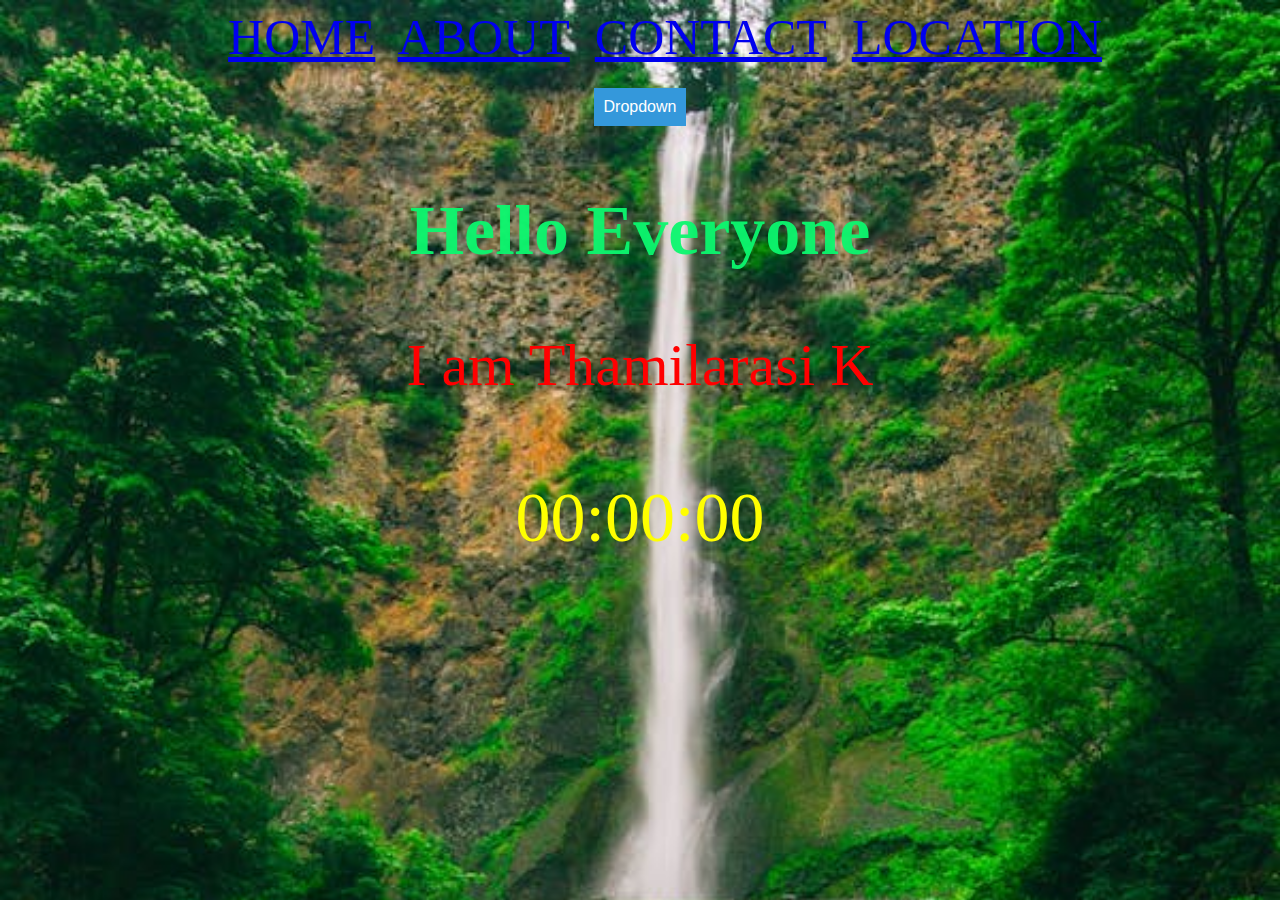
<file: index.html>
<!DOCTYPE html>
<html lang="en">
<head>
    <meta charset="UTF-8">
    <meta name="viewport" content="width=device-width, initial-scale=1.0">
    <title>PORTFOLIO</title>
    <link rel="stylesheet" href="index.css">
</head>
<body>
    <div class="container">
                
                &nbsp;&nbsp;&nbsp;&nbsp;          
               <a href="index.html">HOME</a>&nbsp; 
               <a href="About.html">ABOUT</a>&nbsp;
               <a href="Contact.html">CONTACT</a>&nbsp;
              <a href="location.html">LOCATION</a>&nbsp;
              <div class="dropdown">
                <button onclick="toggleDropdown()" class="dropbtn">Dropdown</button>
                <div id="myDropdown" class="dropdown-content">
                    <a href="#">PROJECTS</a> &nbsp;  
                    <a href="portfolio.html">PORTFOLIO</a>             
                    <a href="OTP.html">OTP</a>
                    <a href="Random_Task.html">Randomnumber</a>
                    <a href="Converter.html">min to sec</a>
                    <a href="Calculator.html">Calculator</a>
                </div>
              </div>
            </tr>
            </h1>
 </div>
   
<!-- <h2 id="name">
    <a href="OTP.html">OTP</a>
    <a href="Random_Task.html">Randomnumber</a>
    <a href="Converter.html">min to sec</a>
    <a href="Calculator.html">Calculator</a>
</h2> --> 
    &nbsp;&nbsp;
    <h1 id="tamil"><span>Hello Everyone</span></h1>
    <p id="a"><SPAN>I am Thamilarasi K</SPAN></p><br>
    <div id="tamil1">
        <span id="hours">00</span>
        <span>:</span>
        <span id="minutes">00</span>
        <span>:</span>
        <span id="seconds">00</span>
        <span id="ampm"></span>
    </div>
<script>
function toggleDropdown() {
  var dropdown = document.getElementById("myDropdown");
  if (dropdown.style.display === "none") {
    dropdown.style.display = "block";
  } else {
    dropdown.style.display = "none";
  }
}




    function digital_clock(){
        let clock = new Date();
        let hr =clock.getHours();
        let min=clock.getMinutes();
        let sec=clock.getSeconds();
        let ampmresult;
       if(hr<12)
        ampmresult="AM";      
        else
           ampmresult="PM";

         ampm.innerHTML=ampmresult;
       let hours=document.querySelector("#hours");
       if (hr>12);
       hr=hr-12;
       if (hr<10)
       hr="0"+hr;
       hours.innerHTML=hr;
       let minutes =document.querySelector("#minutes");
       if (min<10)
       min="0"+min;
       minutes.innerHTML=min;
       let seconds =document.querySelector("#seconds");
       if (sec<10)
       sec="0"+sec;
       seconds.innerHTML=sec;
        }
        setInterval(digital_clock,1000)

</script>         
</body>
</html>
</file>
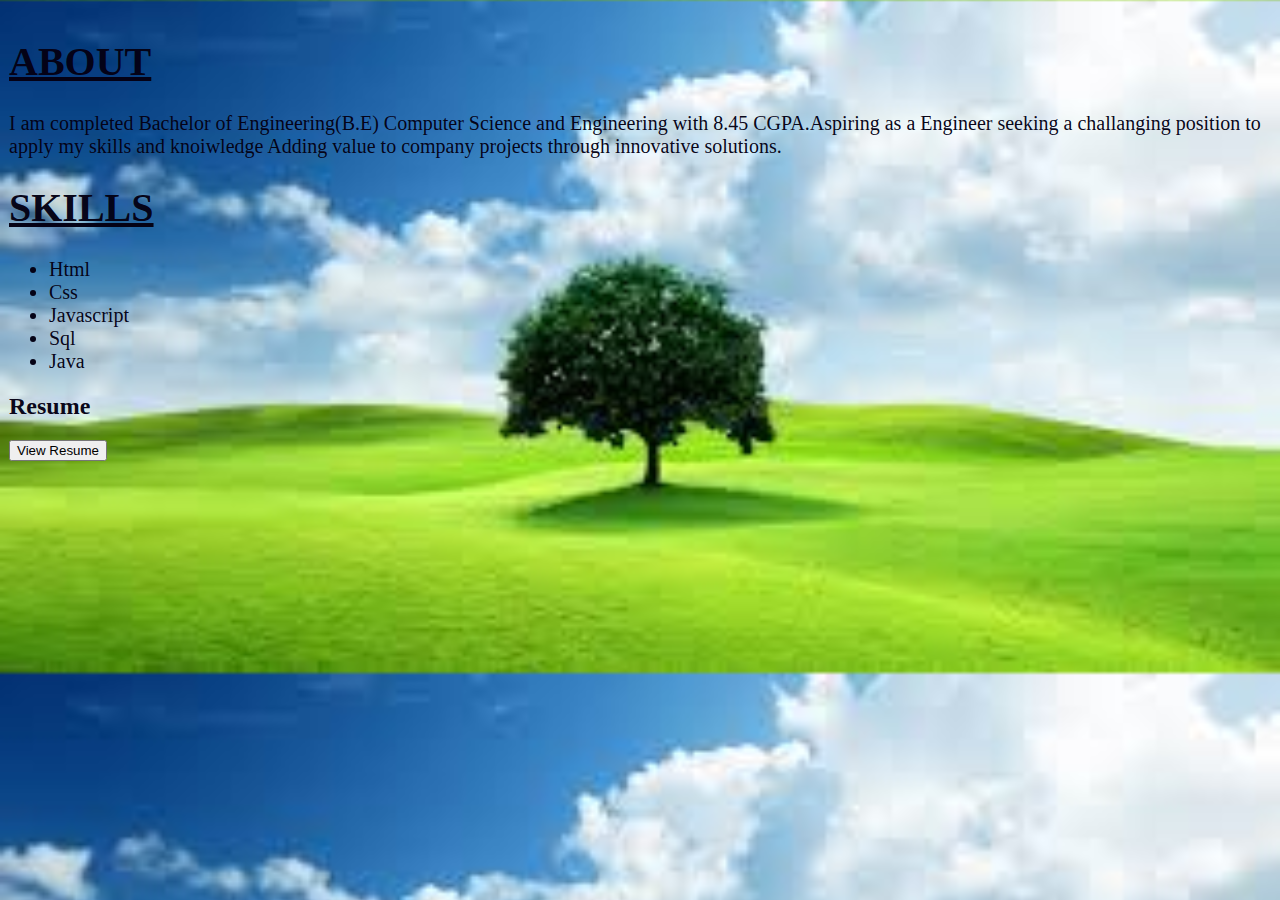
<file: About.html>
<!DOCTYPE html>
<html lang="en">
<head>
    <meta charset="UTF-8">
    <meta name="viewport" content="width=device-width, initial-scale=1.0">
    <title>Document</title>
<link rel="stylesheet" href="about.css">
</head>
<body>  
    
    <!-- <h1>
        <tr>
            &nbsp;&nbsp;&nbsp;&nbsp;          
            <a href="index.html">HOME</a>&nbsp;
            <a href="About.html">ABOUT</a>&nbsp;
            <a href="portfolio.html">PORTFOLIO</a>&nbsp;
            <a href="Contact.html">CONTACT</a>&nbsp;
            <a href="location.html">LOCATION</a>&nbsp; 
        </tr>  
    </h1> -->
    <div id="ta">
        <h1 class="p">ABOUT</h1>
        <P> I am completed Bachelor of Engineering(B.E) Computer Science and Engineering with 8.45 CGPA.Aspiring as a Engineer seeking a challanging position to apply my skills and knoiwledge Adding value to company projects through innovative solutions.
       </P>
    </div>
    <div id="a">
    <h1 class="p">SKILLS </h1>
    <ul>
    <li>Html</li>
    <li>Css</li>
    <li>Javascript</li>
    <li>Sql</li>
    <li>Java</li>
    </ul>
    </div>
</section>
<section id="resume">
    <h2>Resume</h2>
    <button id="DownloadResume">View Resume</button>
    <div id="resumeContainer">       
    </div>
</section>
<script>
    document.getElementById('DownloadResume').addEventListener('click', function() {
    fetch('Tamil _resume.pdf') 
        .then(response => response.blob())
        .then(blob => {
            const url = window.URL.createObjectURL(blob);
            const a = document.createElement('a');
            a.href = url
            a.download = 'Tamil _resume.pdf';
            document.getElementById('resumeContainer').appendChild(a);
            a.click();
            window.URL.revokeObjectURL(url);
        })
        .catch(error => console.error(error));
})
</script>

</body>
</html>
</file>
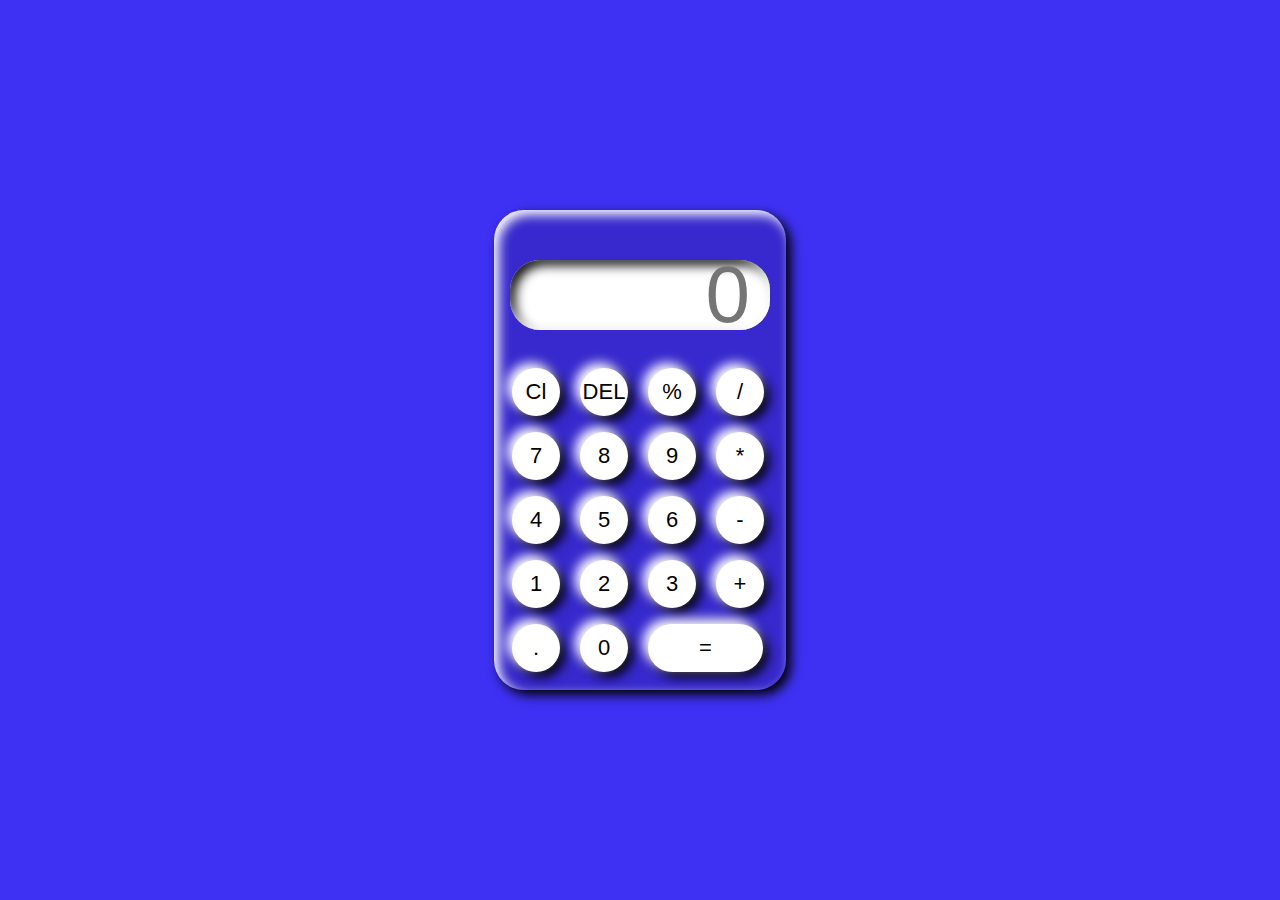
<file: Calculator.html>
<!DOCTYPE html>
<html lang="en">
<head>
    <meta charset="UTF-8">
    <meta name="viewport" content="width=device-width, initial-scale=1.0">
    <title>Calculator</title>
    <link rel="stylesheet" href="calculator.css">
</head>
<body>
    
    <div class="calculator">
        <!-- <input type="text" placeholder="0" id="outputScreen" > -->
        <div class="buttons">
            <input type="text" placeholder="0" id="outputScreen" >
            <button onclick="Clear()">Cl</button>
            <button onclick="del()">DEL</button>
            <button onclick="Display('%')">%</button>
            <button onclick="Display('/')">/</button>
            <button onclick="Display('7')">7</button>
            <button onclick="Display('8')">8</button>
            <button onclick="Display('9')">9</button>
            <button onclick="Display('*')">*</button>
            <button onclick="Display('4')">4</button>
            <button onclick="Display('5')">5</button>
            <button onclick="Display('6')">6</button>
            <button onclick="Display('-')">-</button>
            <button onclick="Display('1')">1</button>
            <button onclick="Display('2')">2</button>
            <button onclick="Display('3')">3</button>
            <button onclick="Display('+')">+</button>
            <button onclick="Display('.')">.</button>
            <button onclick="Display('0')">0</button>
            <button onclick="calculate()" class="equals">=</button>
            <!-- <button onclick="addToDisplay('')">/</button> -->
        </div>
    </div>
      <script>
       let outputScreen = document.getElementById('outputScreen');

function Display(num) {
    outputScreen.value += num;
}

function calculate() {
  try {
    outputScreen.value = eval(outputScreen.value);
  } catch (error) {
      alert("Invalid");
  }
}
function Clear(){
    outputScreen.value="";
}
function del(){
    outputScreen.value=outputScreen.value.slice(0,-1);

}
</script> 
</body>
</html>
</file>
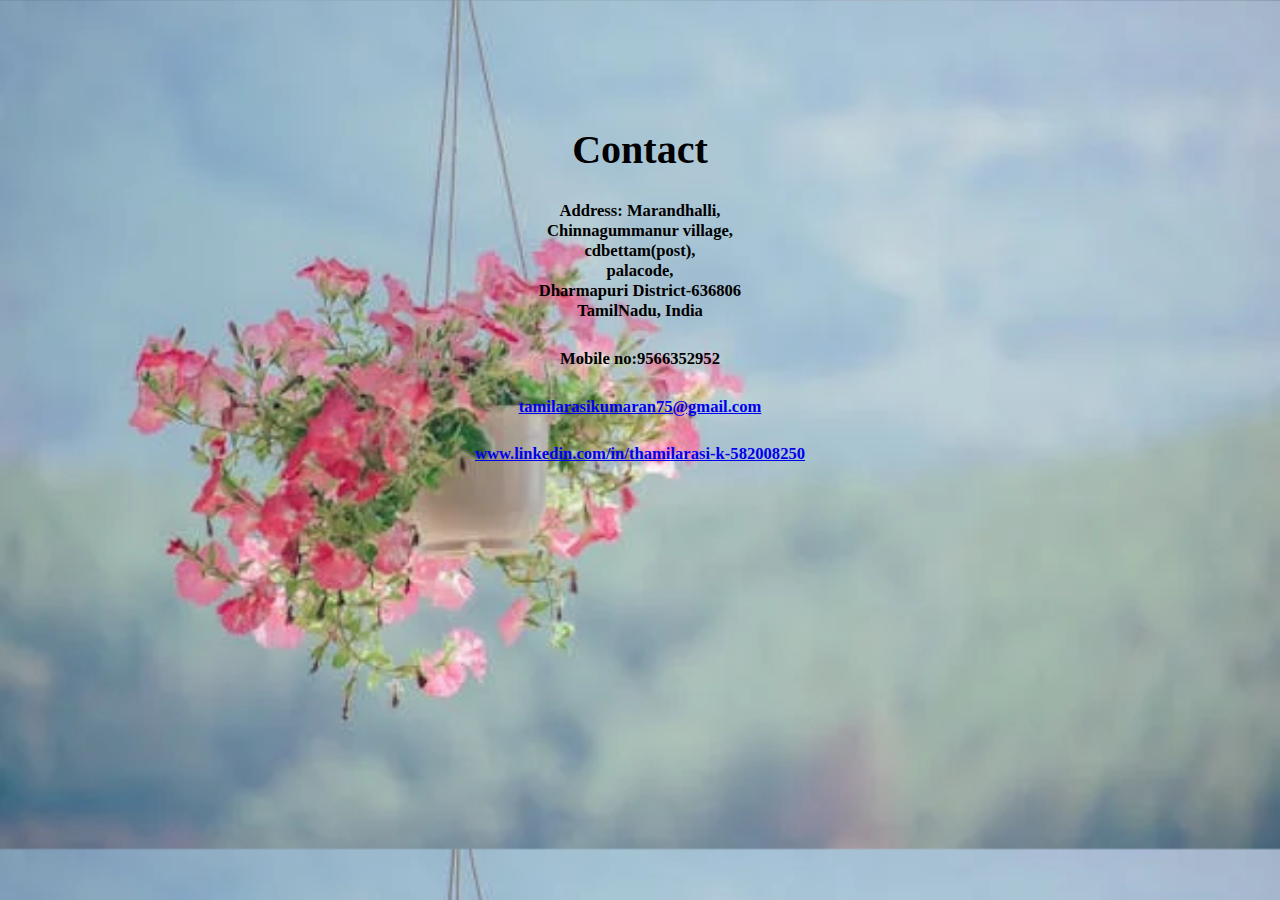
<file: Contact.html>
<!DOCTYPE html>
<html lang="en">
<head>
    <meta charset="UTF-8">
    <meta name="viewport" content="width=device-width, initial-scale=1.0">
    <title>portfoliot</title>
</head>
<body>
    <style>
        body{
            background-image: url(flower.jpeg);
            background-size:cover;
            /* background-color: rgb(218, 26, 115); */
        }
        .a{
            text-align: center;
            font-size: 20px;
            padding: 0px;
            margin-top:10%;
           font-family:'Times New Roman', Times, serif
        }
        #b:hover{
            color: rgb(96, 233, 181);
        }
        #c:hover{
            color: goldenrod;
        }

    </style>
     <!-- <h1 id="c">
        <tr>
            &nbsp;&nbsp;&nbsp;&nbsp;          
            <a href="index.html">HOME</a>&nbsp;
            <a href="About.html">ABOUT</a>&nbsp;
            <a href="portfolio.html">PORTFOLIO</a>&nbsp;
            <a href="Contact.html">CONTACT</a>&nbsp;
            <a href="location.html">LOCATION</a>&nbsp; 
        </tr>  
    </h1> -->
    <div class="a">
    <h1 id="b">Contact</h1>
    <h5>Address: Marandhalli,<br>Chinnagummanur village,<br>cdbettam(post), <br> palacode,<br> Dharmapuri District-636806<br> TamilNadu, India</h5>
    <h5>Mobile no:9566352952 </h5>
    <h5><a href="mailto:"tamilarasikumaran75@gmail.com">tamilarasikumaran75@gmail.com</h5>
        <h5><a href="linkedin:www.linkedin.com/in/thamilarasi-k-582008250">www.linkedin.com/in/thamilarasi-k-582008250</a></h5>
    </div>
</body>
</html>
</file>
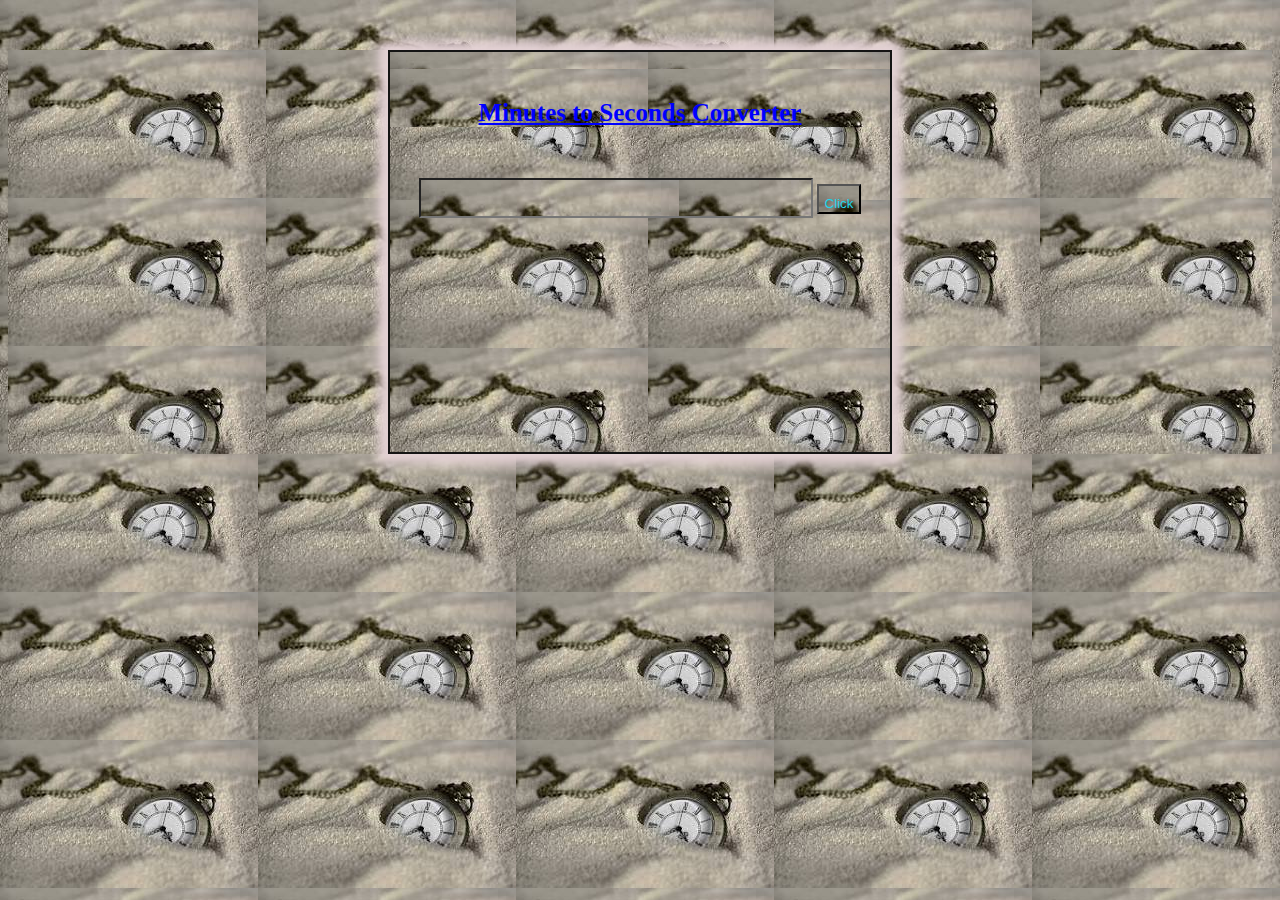
<file: Converter.html>
<!DOCTYPE html>
<html lang="en">
<head>
<meta charset="UTF-8">
<meta name="viewport" content="width=device-width, initial-scale=1.0">
<title>Minutes to Seconds Converter</title>
<link rel="stylesheet" href="Convertor.css">
</head>
<body>
<div class="converter">
  <h1>Minutes to Seconds Converter</h1>
  <input type="number" id="minutes" >
  <button onclick="convert()">Click</button>
  <p id="result"></p>
</div>
<script>
    function convert() {
  var minutes = parseFloat(document.getElementById("minutes").value);
  var seconds = minutes * 60;
  document.getElementById("result").innerHTML = minutes + " minutes = " + seconds + " seconds";
}

</script>
</body>
</html>
</file>
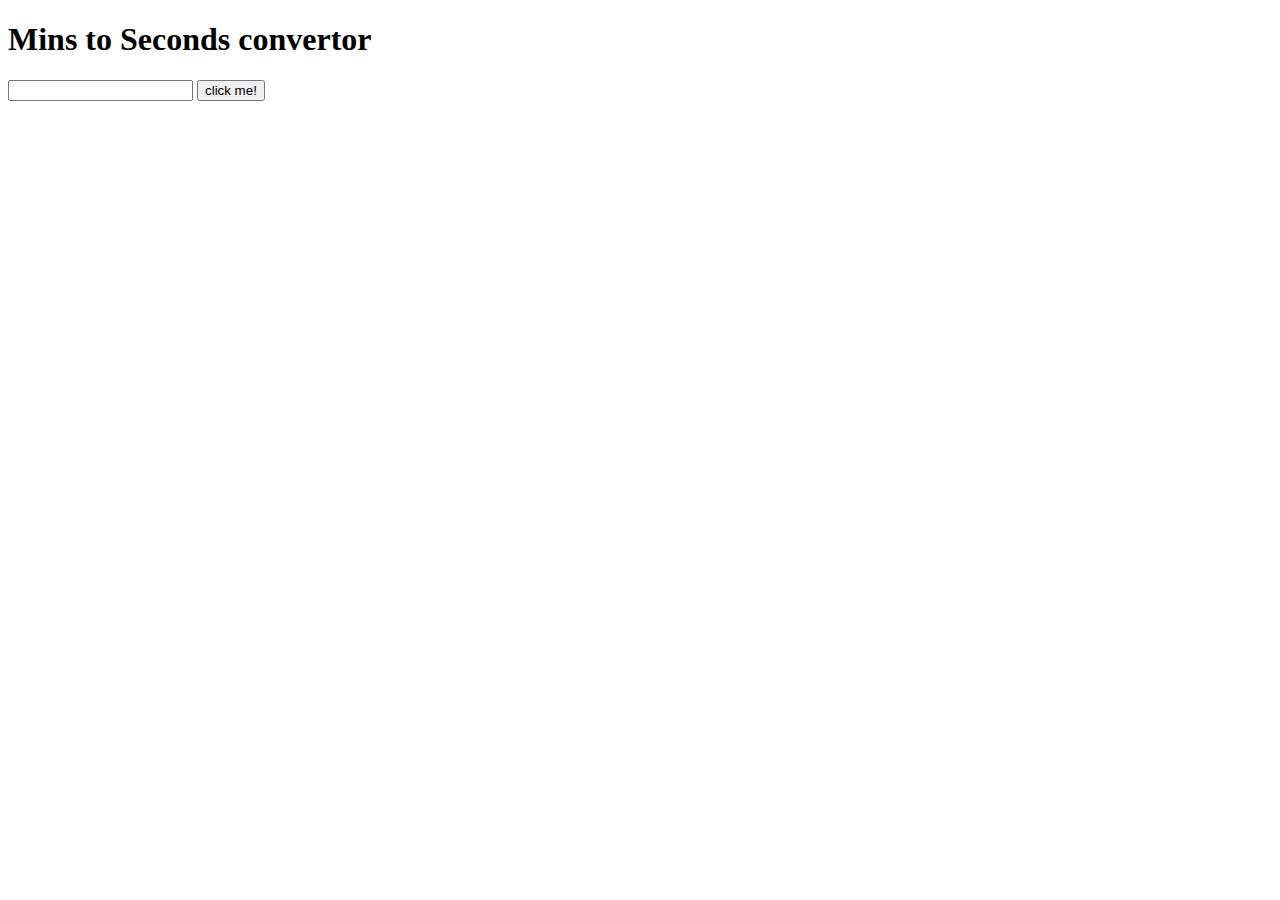
<file: javaS.html>
<!DOCTYPE html>
<html lang="en">
<head>
    <meta charset="UTF-8">
    <meta name="viewport" content="width=device-width, initial-scale=1.0">
    <title>Document</title>
</head>
<body>
    <h1>Mins to Seconds convertor</h1>
    <input id="input" type="text">
    <button type="button" onclick="getvalue()">click me!</button>
    <h1 id="output"></h1>
    <script>
        function getvalue(){
            let inp = document.querySelector("#input").value
            let out = document.querySelector("#output")
            let mins=inp/60
            out.innerHTML=mins
        }
    </script>

</body>
</html>
</file>
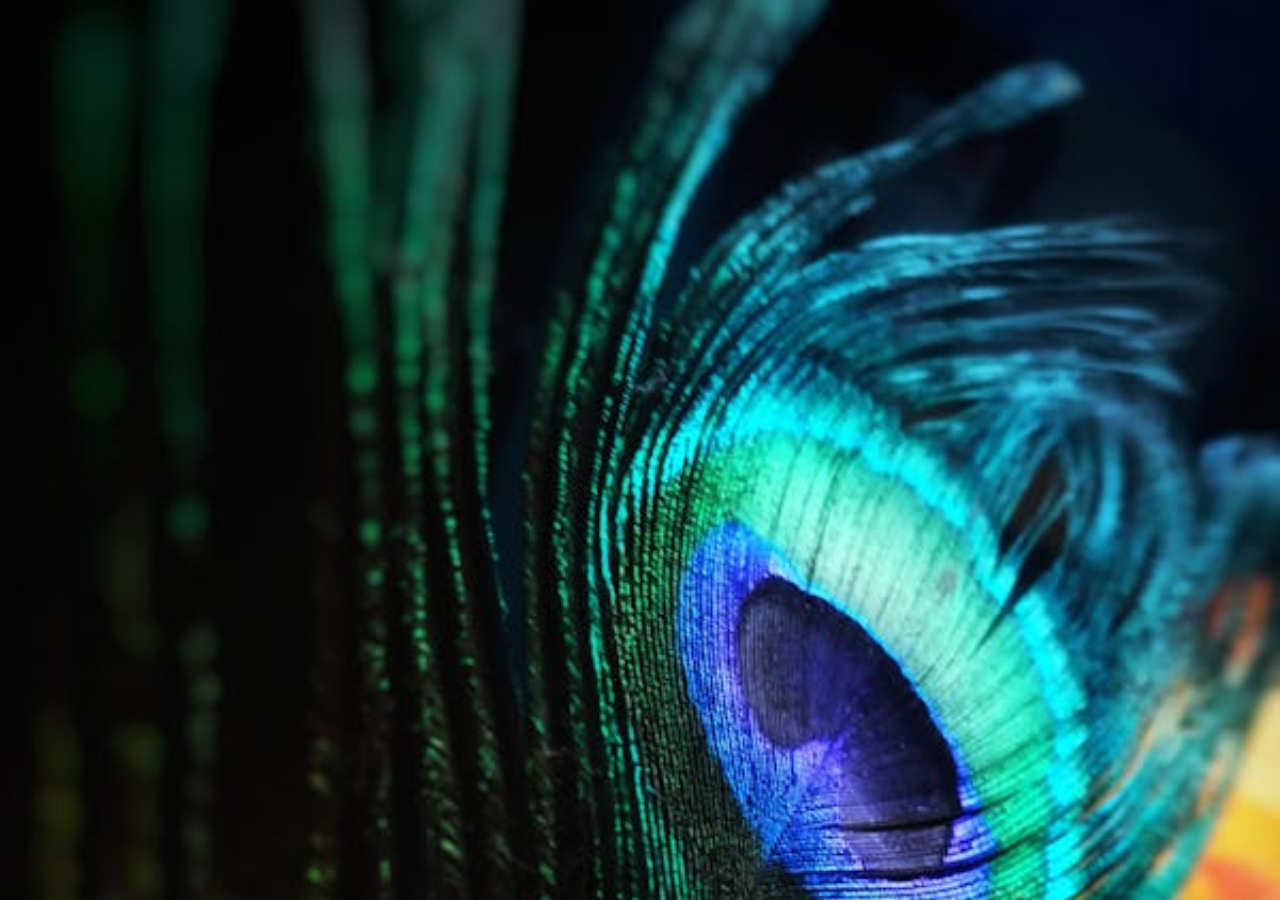
<file: location.html>
<!DOCTYPE html>
<html lang="en">
<head>
    <meta charset="UTF-8">
    <meta name="viewport" content="width=device-width, initial-scale=1.0">
    <title>Document</title>
</head>
<body>
    <style>
        body{
            background-image:url(image.jpeg);
            background-size: cover;
            /* background-color: blanchedalmond; */
        }
    </style>
    <!-- <DIV>
     <h1>
        <tr>
            &nbsp;&nbsp;&nbsp;&nbsp;          
            <a href="index.html">HOME</a>&nbsp;
            <a href="About.html">ABOUT</a>&nbsp;
            <a href="portfolio.html">PORTFOLIO</a>&nbsp;
            <a href="Contact.html">CONTACT</a>&nbsp;
            <a href="location.html">LOCATION</a>&nbsp; 
        </tr>  
    </h1> -->
</DIV>
    <div style="max-width:100%;list-style:none; transition: none;overflow:hidden;width:500px;height:500px;"><div id="google-maps-display" style="height:100%; width:100%;max-width:100%;"><iframe style="height:100%;width:100%;border:0;" frameborder="0" src="https://www.google.com/maps/embed/v1/place?q=Marandahalli.,+Marandahalli+To+Rayakottai+Main+Road,+Marandahalli,+Dharmapuri,+Tamil+Nadu,+India&key=AIzaSyBFw0Qbyq9zTFTd-tUY6dZWTgaQzuU17R8"></iframe></div><a class="google-maps-html" rel="nofollow" href="https://www.bootstrapskins.com/themes" id="authorize-map-data">premium bootstrap themes</a><style>#google-maps-display img{max-height:none;max-width:none!important;background:none!important;}</style></div> 
</body>
</html>
</file>
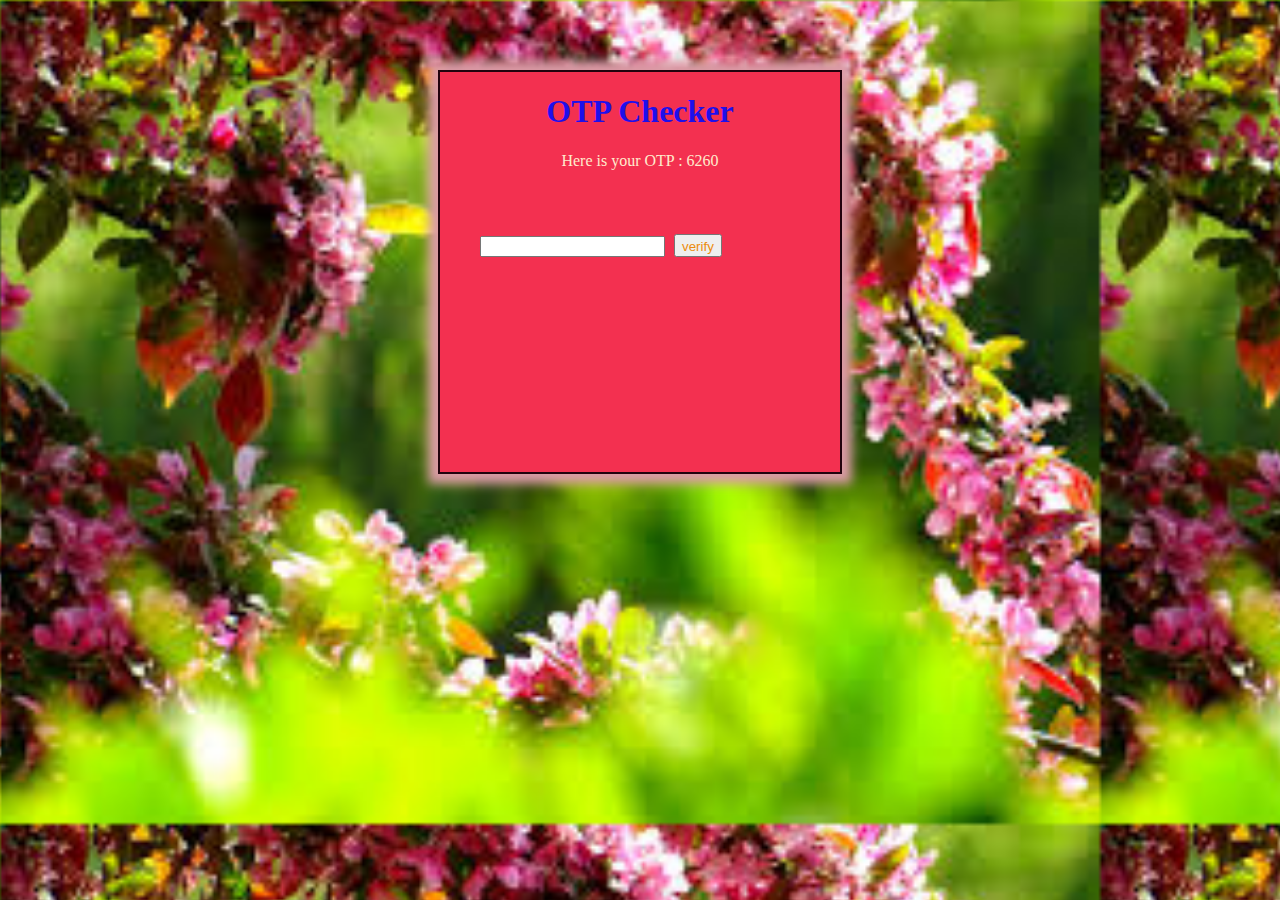
<file: OTP.html>
<!DOCTYPE html>
<html lang="en">
<head>
    <meta charset="UTF-8">
    <meta name="viewport" content="width=device-width, initial-scale=1.0">
    <title>Document</title>
    <link rel="stylesheet" href="otp.css">
</head>
<body>
    <div class="main">
    <h1>OTP Checker</h1>
    <p>Here is your OTP : <span id="otp"></span> </p>
    <div id="tamil">
    <input type="text" id="input">
    <button type="button">verify</button>
    <h1 id="output"></h1>
</div>
</div>
    <script>
        let otp=document.querySelector("#otp");
        let input=document.querySelector("#input");
        let output=document.querySelector("#output");
        let btn=document.querySelector("button");
        btn.addEventListener('click',display);
         function display(){
            if(random == input.value){
                output.innerHTML="Successfull..:)"
            }
            else{
                output.innerHTML="Unsuccessfull..:("
            }
         }

        let random = Math.floor(1000+Math.random()*9000)
        otp.innerHTML=random;
        // setInterval(random,10000);

    </script>
</body>
</html>
</file>
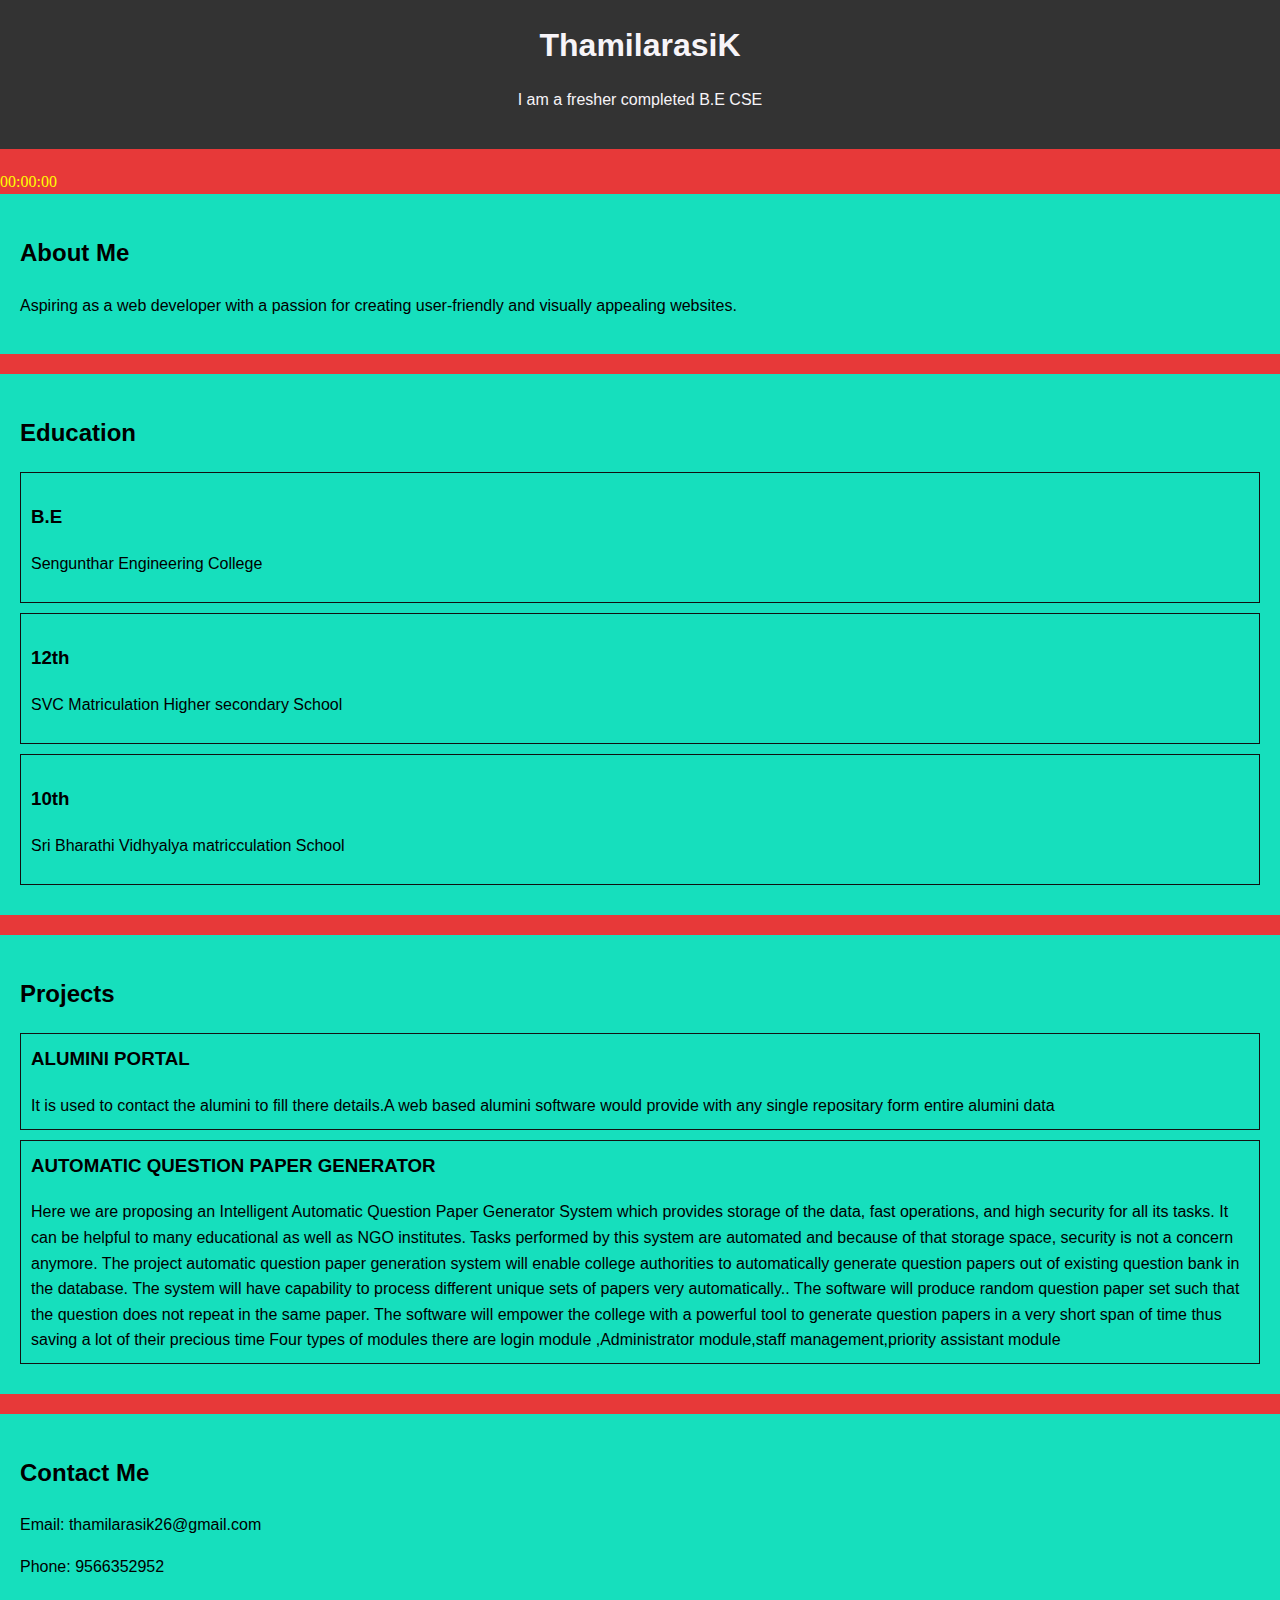
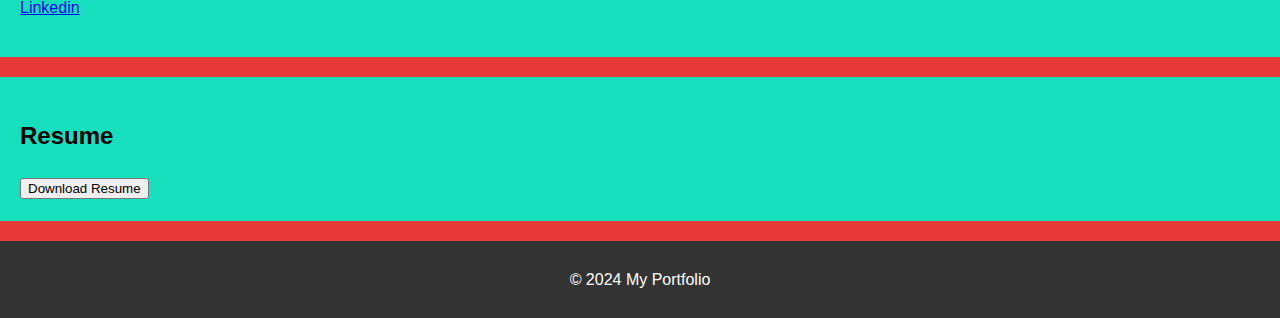
<file: portfolio.html>
<!DOCTYPE html>
<html lang="en">
<head>
    <meta charset="UTF-8">
    <meta name="viewport" content="width=device-width, initial-scale=1.0">
    <title>My Portfolio</title>
    <link rel="stylesheet" href="style.css">
</head>
<body>
    </nav>
    <header>
        <h1>ThamilarasiK</h1>
        <p>I am a fresher completed  B.E CSE</p>
    </header>
    <div id="tamil1">
        <span id="hours">00</span>
        <span>:</span>
        <span id="minutes">00</span>
        <span>:</span>
        <span id="seconds">00</span>
        <span id="ampm"></span>
    </div>

    <div class="container">
        <section id="about">
            <h2>About Me</h2>
            <p>Aspiring as a web developer with a passion for creating user-friendly and visually appealing websites.</p>
        </section>
        <section id="Degree">
            <h2>Education</h2>
            <div class="tamil">
             <h3>B.E</h3>
             <P>Sengunthar Engineering College</P>
            </div>
            <div class="tamil">
                <h3>12th</h3>
                <p>SVC Matriculation Higher secondary School</p>
            </div>
            <div class="tamil">
                <h3>10th</h3>
                <p>Sri Bharathi Vidhyalya matricculation School</p>
            </div>

        </section>

        <section id="projects">
            <h2>Projects</h2>
            <div class="project">
                <h3>ALUMINI PORTAL</h3>
                <p>It is used to contact the alumini to fill there details.A web based alumini software would provide with any single repositary form entire alumini data</p>
            </div>
            <div class="project">
                <h3>AUTOMATIC QUESTION PAPER GENERATOR</h3>
                <p>Here we are proposing an Intelligent Automatic Question Paper Generator System which provides storage of the data, fast operations, and high security for all its tasks. It can be helpful to many educational as well as NGO institutes. Tasks performed by this system are automated and because of that storage space, security is not a concern anymore. The project automatic question paper generation system will enable college authorities to automatically generate question papers out of existing question bank in the database. The system will have capability to process different unique sets of papers very automatically.. The software will produce random question paper set such that the question does not repeat in the same paper. The software will empower the college with a powerful tool to generate question papers in a very short span of time thus saving a lot of their precious time Four types of modules there are login module ,Administrator module,staff management,priority assistant module</p>
            </div>
        </section>

        <section id="contact">
            <h2>Contact Me</h2>
            <p>Email: thamilarasik26@gmail.com</p>
            <p>Phone: 9566352952</p>
            <p><a href="https://www.linkedin.com/in/thamilarasi-k-582008250">Linkedin</a></p>
        </section>
        <section id="resume">
            <h2>Resume</h2>
            <button id="DownloadResume">Download Resume</button>
            <div id="resumeContainer">
                
            </div>
        </section>
            
<script>
document.getElementById('DownloadResume').addEventListener('click', function() {
    fetch('Tamil _resume.pdf') 
        .then(response => response.blob())
        .then(blob => {
            const url = window.URL.createObjectURL(blob);
            const a = document.createElement('a');
            a.href = url
            a.download = 'Tamil _resume.pdf';
            document.getElementById('resumeContainer').appendChild(a);
            a.click();
            window.URL.revokeObjectURL(url);
        })
        .catch(error => console.error(error));
});

function digital_clock(){
        let clock = new Date();
        let hr =clock.getHours();
        let min=clock.getMinutes();
        let sec=clock.getSeconds();
        let ampmresult;
       if(hr<12)
        ampmresult="AM";      
        else
           ampmresult="PM";

         ampm.innerHTML=ampmresult;
       let hours=document.querySelector("#hours");
       if (hr>12);
       hr=hr-12;
       if (hr<10)
       hr="0"+hr;
       hours.innerHTML=hr;
       let minutes =document.querySelector("#minutes");
       if (min<10)
       min="0"+min;
       minutes.innerHTML=min;
       let seconds =document.querySelector("#seconds");
       if (sec<10)
       sec="0"+sec;
       seconds.innerHTML=sec;
        }
        setInterval(digital_clock,1000)

        </script>

        <footer>
            <p>&copy; 2024 My Portfolio</p>
        </footer>
    </div>
    
</body>
</html>
</file>
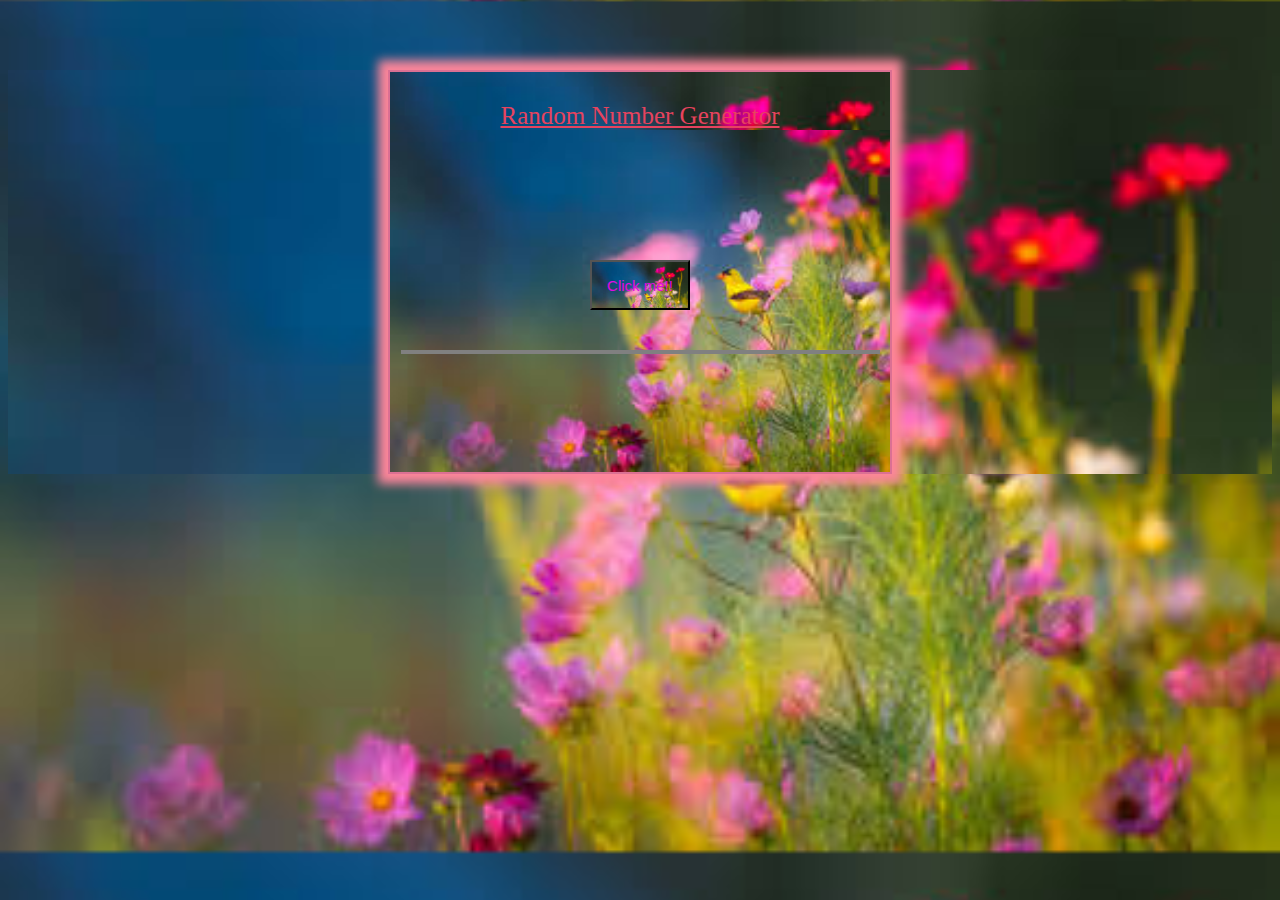
<file: Random_Task.html>
<!DOCTYPE html>
<html lang="en">
<head>
    <meta charset="UTF-8">
    <meta name="viewport" content="width=device-width, initial-scale=1.0">
    <title>Convertor</title>
    <link rel="stylesheet" href="Random_Task.css">
</head>
<body>
    <div class="main">
        <div class="heading">Random Number Generator</div>
        <button onclick="getvalue()" type="button" class="btn">Click me!!</button>
        <h1  id="output"></h1>
    </div>
    </div>
    <script>
        function getvalue(){
            let ran = Math.floor(Math.random()*100)+1;
            let display=document.querySelector("#output");
            display.innerHTML=ran;
    }
    </script>
</body>
</html>
</file>
<file: index.css>
.dropbtn {
  background-color: #3498db;
  color: white;
  padding: 10px;
  font-size: 16px;
  border: none;
  cursor: pointer;
}
.dropdown-content {
  display: none;
  position: absolute;
  background-color: #cc2121;
  min-width: 160px;
  box-shadow: 0 8px 16px 0 rgba(0,0,0,0.2);
  z-index: 1;
}
.dropdown-content a {
  color: black;
  padding: 12px 16px;
  text-decoration: none;
  display: block;
}
/* #mydropdown:hover{
    color: aqua;
} */
.dropdown-content a:hover {background-color: #f1f1f1;}
.dropdown:hover .dropdown-content {display: block;}

body{
    text-align:center;
    background-size:cover;
    background-image: url(nature.jpeg);
}
.container{
    font-size: 50px;
    /* text-decoration: none; */
    text-decoration-line: none;
    color: black;
}

#a{
    color: red;
    font-size:60px ;
    font-family: 'Times New Roman', Times, serif;
}
#a:hover{
    color: pink;
}
#tamil{
    font-size: 70px;
    color: rgba(12, 247, 110, 0.952);
    position:relative;
}
#b:hover{
    color:rgb(240, 92, 6) ;
}
#tamil1{
    display: flex;
    justify-content:center;
    align-items: left;
   margin-inline-start: auto;
   color:yellow;
   font-family: fantasy;
   font-size: 70px;
}
#tamil1:hover{
    color: aqua;
}
#name{
    font-family: Impact, Haettenschweiler, 'Arial Narrow Bold', sans-serif;
    font-size:30px;
    display: grid;
    justify-content: end;
    overflow:auto;
    border: 2px solid black;
    height: 200px;
    width: 200px;
    margin-left: auto;
}
#name:hover{
    color:gold;
}
#name:focus{
    color: gold;
}
</file>
<file: about.css>
body{
        background-size: cover;
        background-image: url(developer.jpeg);
        margin-top: 10px;
        padding: 1px; 
        color: rgba(4, 1, 20, 0.993);
}  
#ta:hover{
       color: rgb(236, 81, 20);
}
#ta{
    font-size: 20px;
}
#a{
    font-size: 20px;
}
#a:hover{
    color:blueviolet ;
}
.p{
    text-decoration: underline;
}
</file>
<file: calculator.css>
*{
    margin: 0;
    padding: 0;
    box-sizing: border-box;
    background-color: rgba(35, 21, 241, 0.507);
    font-family: sans-serif;
    outline: none;
   /* background-image: url(nature4.jpeg);
    background-size: cover;  */
}
.calculator{
    height: 100vh;
    display: flex;
    justify-content: center;
    align-items: center;
}
.buttons{
    background-color: rgba(19, 1, 1, 0.158);
    padding: 10px ;
    border-radius: 30px;
    box-shadow: inset 5px 5px 12px white,
                      5px 5px 12px black;
    display: grid;
    grid-template-columns: repeat(4,68px);
}
input{
    grid-column: span 4;
    height: 70px;
    width: 260px;
    background-color:white;
    box-shadow: inset -5px -5px 12px white,
                inset 5px 5px 12px  black;
    border: none;
    border-radius: 30px;
    color: black;
    font-size: 80px;
    text-align: end;
    margin: auto;
    margin-top: 40px;
    margin-bottom: 30px;
    padding:20px;
}
button{
    height: 48px;
    width: 48px;
    background-color: white;
    box-shadow: -5px -5px 12px white,
                 5px 5px 12px black;
   border: none;
   border-radius: 50px;
   margin: 8px;
   font-size: 22px;
}
.equals{
    width: 115px;
    border-radius: 40px;
    background-color:white;
    box-shadow: -5px -5px 12px white,
                 5px 5px 12px black;
}























/*
.calculator {
    width: 400px;
    margin: 0 auto;
    padding: 20px;
    background-color: #f4f4f4;
    border-radius: 10px;
   
  }
  
  #display {
    width: 100%;
    margin-bottom: 10px;
    padding: 5px;
  }
  
  .buttons {
    display: grid;
    grid-template-columns: repeat(4, 1fr);
    grid-gap: 5px;
  }
  
  button {
    padding: 10px;
    font-size: 18px;
    border: none;
    border-radius: 5px;
    cursor: pointer;
    background-color: #ccc;
  }
  
  button:hover {
    background-color: #bbb;
  }
</file>
<file: Convertor.css>
*{
   background-image: url(time.jpeg);
   /* background-image:url(times.jpeg) ; */
}
.converter{
    color: black;
    text-align: center;
}
.converter{
    background-color: rgb(253, 235, 238);
    height: 400px;
    width: 500px;
    margin: auto;
    border: 2px solid rgb(20, 20, 20);
    box-shadow: 0px 0px 10px 10px rgb(228, 210, 213);
    margin-top: 50px;
}
h1{
    font-size: 25px;
    text-align: center;
    padding-top: 30px;
    text-decoration: underline;
    font-family: fantasy;
    background-color: rgb(253, 235, 238);
    color: blue;
}
h1:hover{
    color: red;
}

#converter{
    position: absolute;
    background-color: rgb(253, 235, 238);
    margin:100px;
}
button{
    margin-top: 40px;
    padding-top: 10px;
    text-align: center;
    color:rgb(32, 213, 236);
    text-size-adjust: 15px;
    font-family: Verdana, Geneva, Tahoma, sans-serif;
}
#minutes{
    color: rgb(45, 12, 233);
    font-size: 30px;
}
#result{
    color: rgb(247, 25, 10);
    font-size: 30px;
}
</file>
<file: otp.css>
body{
    background-image: url(otp.jpeg);
   background-size: 1100px;
}
h1{
    color: rgb(30, 15, 235);
    text-align: center;
}
p{
    color: blanchedalmond;
    text-align: center;
}
.main{
    background-color: rgb(243, 48, 80);
    height: 400px;
    width: 400px;
    margin: auto;
    border: 2px solid rgb(34, 2, 13);
    box-shadow: 0px 0px 10px 10px rgb(219, 155, 166);
    margin-top: 70px;
}
#tamil{
    position:fixed;
    background-color:rgb(243, 48, 80); 
    margin:40px;
    margin-right: 10px ;
}
button{
   margin-inline: 5px;
    margin-top:8px;
    padding-top: 3px;
    text-align: center;
    color:rgb(236, 139, 13);
    text-size-adjust: 15px;
    font-family: Verdana, Geneva, Tahoma, sans-serif;
}
/* #input{
    text-align: center;

} */
</file>
<file: style.css>
body {
    font-family: Arial, sans-serif;
    line-height: 1.6;
    background-color: #e73939;
    margin: 0;
    padding: 0;
}

header {
    background-color: #333;
    color: #f7f4f8;
    padding: 20px;
    text-align: center;
}

header h1 {
    font-size: 2em;
    margin: 0;
}

section {
    padding: 20px;
    margin-bottom: 20px;
    background-color: #16dfbd;
}

footer {
    background-color: #333;
    color: #fff;
    text-align: center;
    padding: 10px 0;
}

.project {
    border: 1px solid #131212;
    padding: 10px;
    margin-bottom: 10px;
}

.project h3 {
    margin-top: 0;
}

.project p {
    margin-bottom: 0;
}
#resumeContainer {
    display: none;
}
.tamil{
    border: 1px solid #111010;
    padding: 10px;
    margin-bottom: 10px;
}
#tamil1{
    display: flex;
    justify-content:baseline;
    align-items: left;
    margin-top: 20px;
   color:yellow;
   font-family: fantasy;           
}
#tamil1:hover{
    color:green;
}
</file>
<file: Random_Task.css>
*{
    background-image: url(tamil.jpeg);
    background-size: cover;
}
h1{
    color: black;
    text-align: center;
    width:95%;
    margin: auto;
    margin-top: 40px;
    border: 2px solid gray;
}
.main{
    background-color: rgb(253, 235, 238);
    height: 400px;
    width: 500px;
    margin: auto;
    border: 2px solid palevioletred;
    box-shadow: 0px 0px 10px 10px rgb(253, 134, 154);
    margin-top: 70px;
}
.heading{
    font-size: 25px;
    text-align: center;
    padding-top: 30px;
    text-decoration: underline;
    font-family: fantasy;
    background-color: rgb(253, 235, 238);
    color: rgb(231, 67, 94);
}
.input-box{
    position: absolute;
    background-color: rgb(253, 235, 238);
    margin:100px;
}
.btn{
    margin: auto;
    margin-left: 200px;
    margin-top: 130px;
    height: 50px;
    width: 100px;
    color: rgb(226, 9, 226);
    font-size: 15px;
}
#output{
    color: rgb(245, 8, 47);
}
</file>
